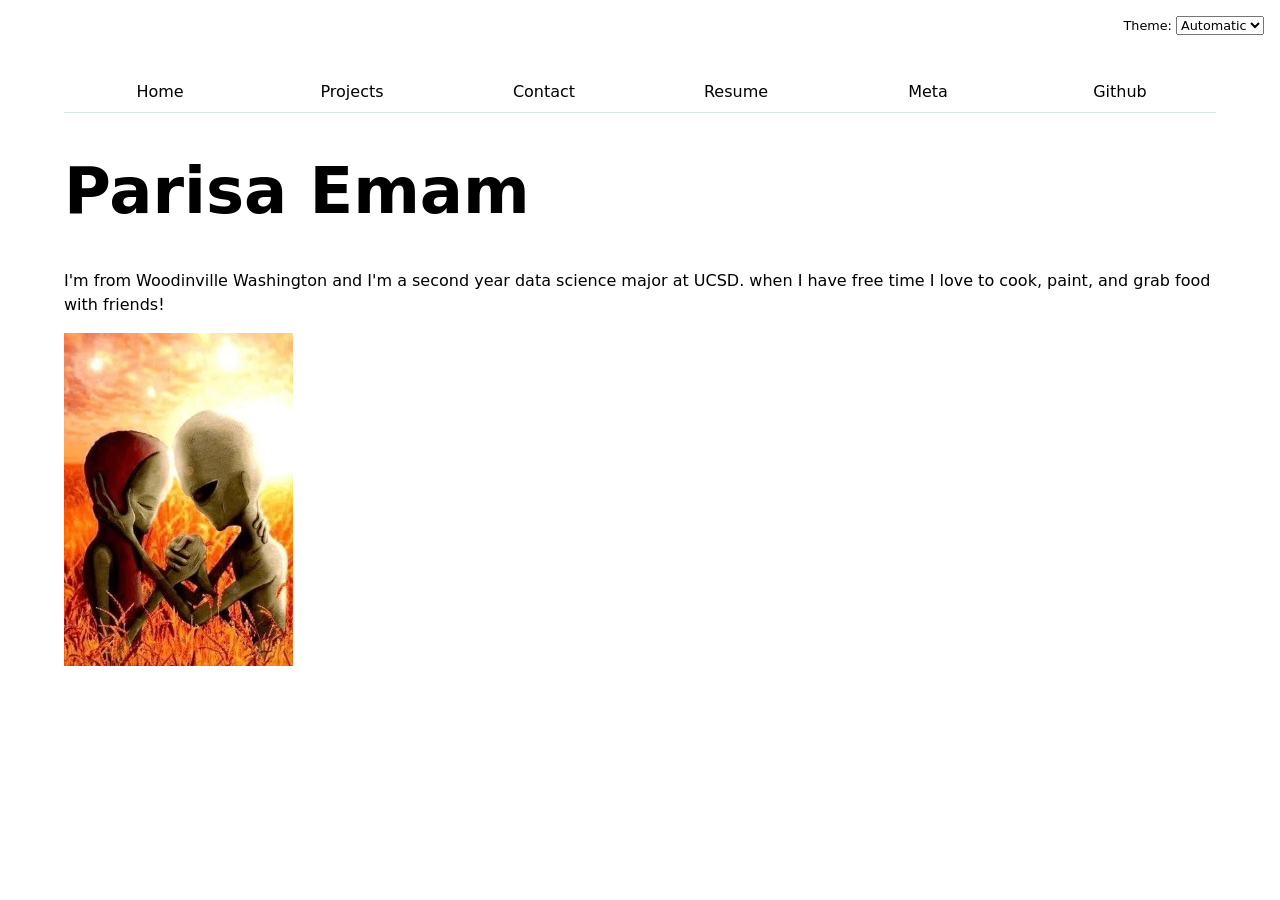
<file: index.html>
<!DOCTYPE html>
<html lang="en" class="home-page">
<head>
    <link rel="stylesheet" href="style.css">
    <meta charset="UTF-8">
    <meta name="viewport" content="width=device-width, initial-scale=1.0">
    <title>Parisa Emam: Personal site and portfolio</title>
</head>

<body>
    <h1>Parisa Emam</h1>
    <p>I'm from Woodinville Washington and I'm a second year data science major at UCSD. 
        when I have free time I love to cook, paint, and grab food with friends!
    </p>
    <img src='images/alien.jpg' alt="Two aliens at peace" class="home-img" />

    <script type="module" src="global.js"></script>
</body>
</html>
</file>
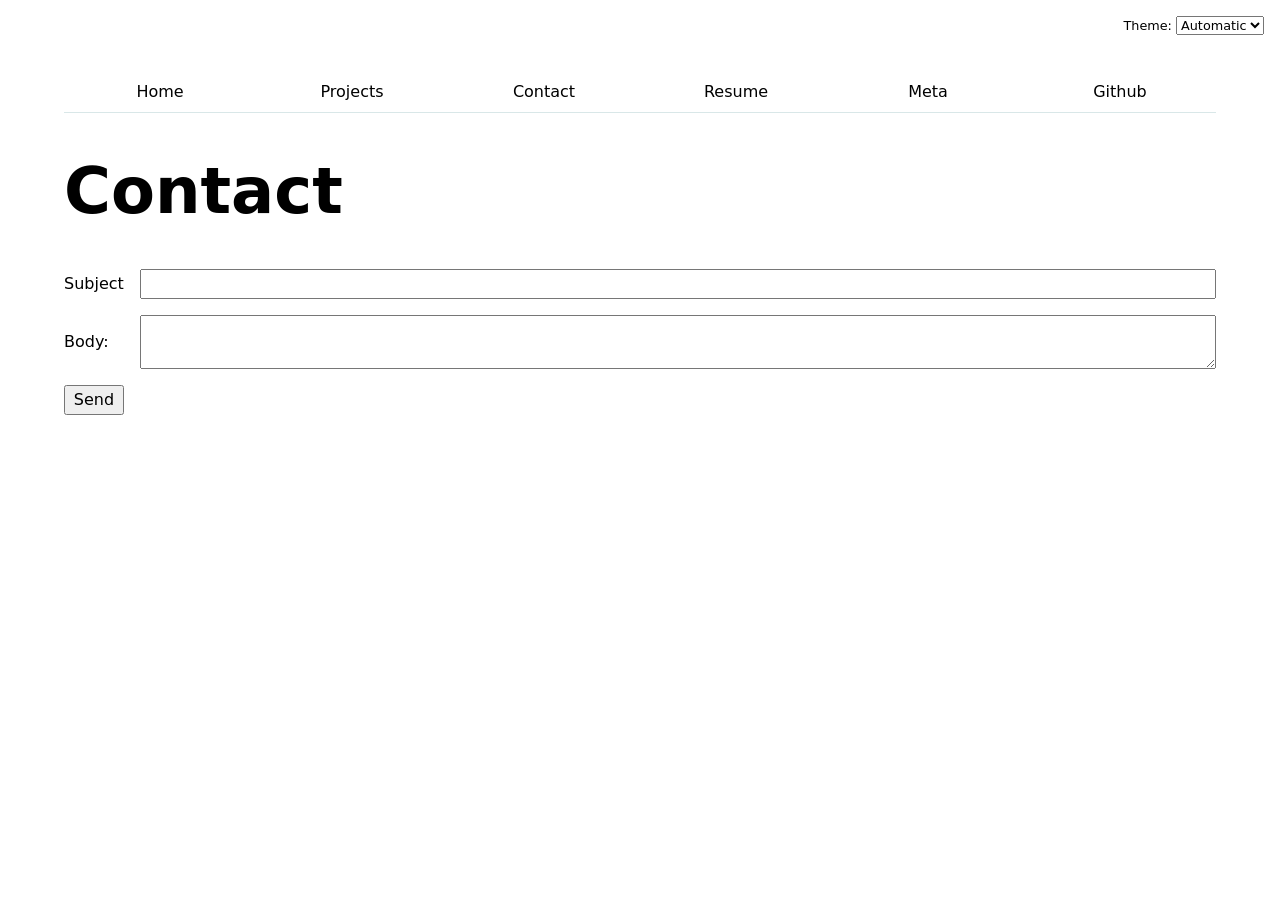
<file: contact/index.html>
<!DOCTYPE html>
<html lang="en">
<head>
    <link rel="stylesheet" href="../style.css">
    <meta charset="UTF-8">
    <meta name="viewport" content="width=device-width, initial-scale=1.0">
    <title>Contact</title>
</head>
<body>
    <h1>Contact</h1>


<form action = "mailto:Pemam@ucsd.edu">

<label> 
    Subject 
    <input name = "subject">
</label>
<label> 
    Body: 
    <textarea name = "body"></textarea>
</label>

<button type="submit">Send</button>
</form>
<script type = "module" src ="../global.js"></script>
</body>
</html>
</file>
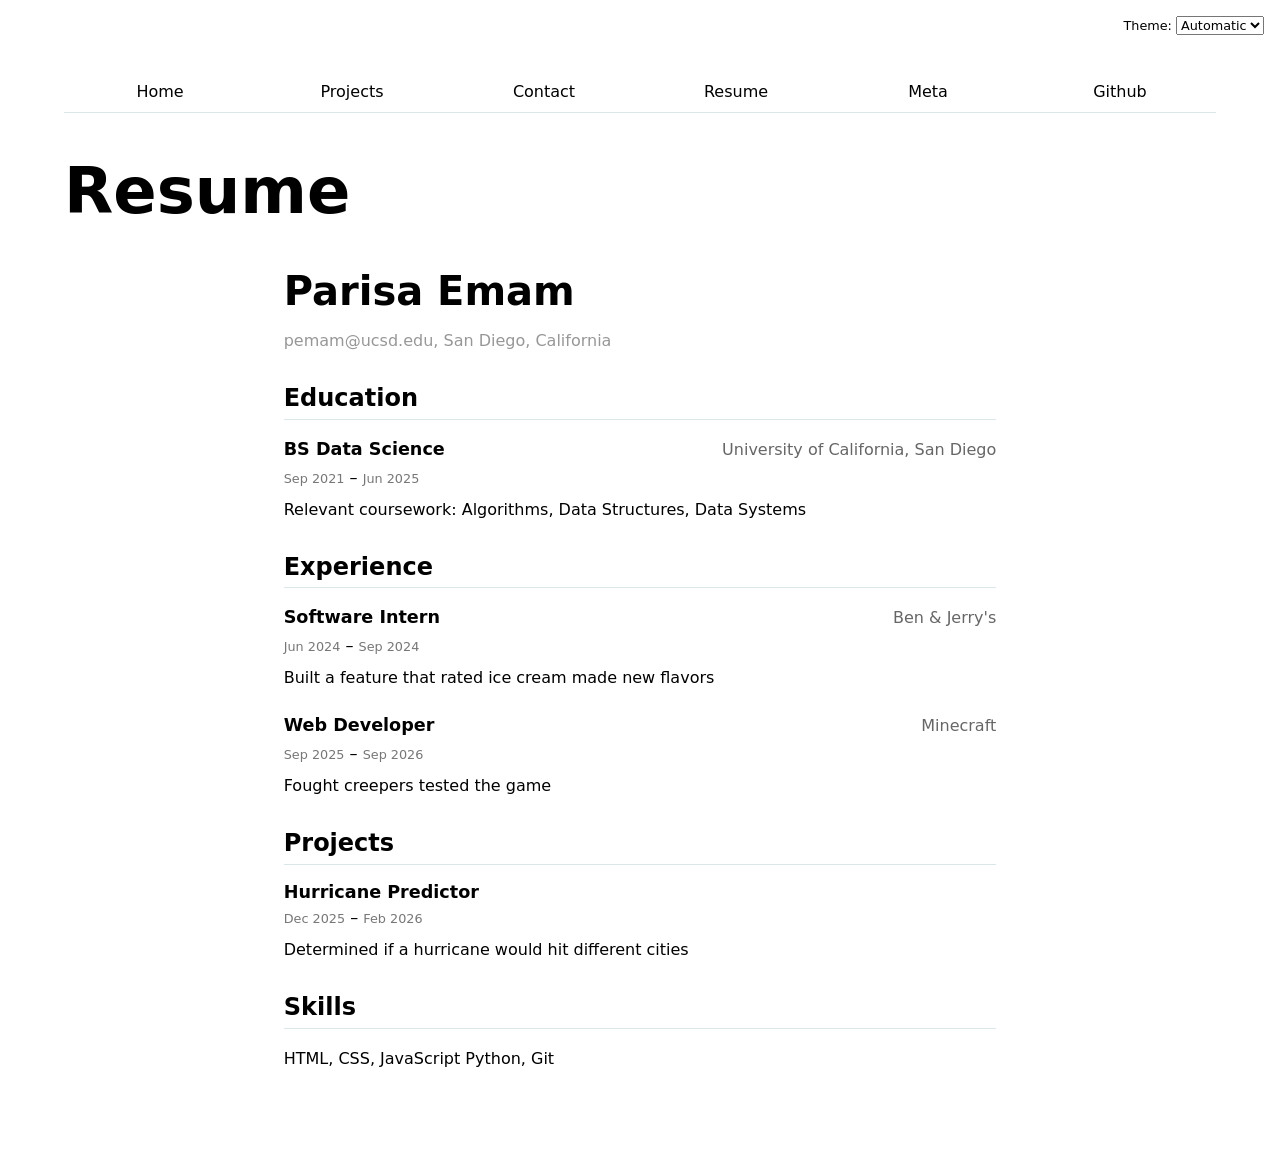
<file: resume/index.html>
<!DOCTYPE html>
<html lang="en">
<head>
    <link rel="stylesheet" href="../style.css">
    <meta charset="UTF-8">
    <meta name="viewport" content="width=device-width, initial-scale=1.0">
    <title>Document</title>
</head>
<body>
    <!-- <nav>
    <ul>
        <li><a href="../index.html">Home</a></li>
        <li><a href="../projects/index.html">Projects</a></li>
        <li><a href="../contact/index.html">Contact</a></li>
        <li><a href = 'https://github.com/pemam238'  target="_blank">Github</a></li>
        <li><a href="index.html">Resume</a></li>
        
    </ul>
</nav> -->
    <h1>Resume</h1>


    <main>
    <h1>Parisa Emam</h1>
    <p>pemam@ucsd.edu, San Diego, California</p>

    <section>
      <h2>Education</h2>
      <article>
        <header>
          <h3>BS Data Science</h3>
          <p>University of California, San Diego</p>
        </header>
        <p><time datetime="2021-09">Sep 2021</time> – <time datetime="2025-06">Jun 2025</time></p>
        <ul>
          <li>Relevant coursework: Algorithms, Data Structures, Data Systems</li>
        </ul>
      </article>
    </section>

    <section>
      <h2>Experience</h2>
      <article>
        <header>
          <h3>Software Intern</h3>
          <p>Ben & Jerry's</p>
        </header>
        <p><time datetime="2024-06">Jun 2024</time> – <time datetime="2024-09">Sep 2024</time></p>
        <ul>
          <li>Built a feature that rated ice cream</li>
          <li>made new flavors</li>
        </ul>
      </article>
        <article>
        <header>
          <h3>Web Developer</h3>
          <p>Minecraft</p>
        </header>
        <p><time datetime="2025-09">Sep 2025</time> – <time datetime="2026-09">Sep 2026</time></p>
        <ul>
          <li>Fought creepers</li>
          <li>tested the game</li>
        </ul>
      </article>

    </section>

    <section>
      <h2>Projects</h2>
      <article>
        <header>
          <h3>Hurricane Predictor</h3>
        </header>
        <p><time datetime="2025-12">Dec 2025</time> – <time datetime="2026-02">Feb 2026</time></p>
        <ul>
          <li>Determined if a hurricane would hit different cities</li>
        </ul>
      </article>
    </section>

    <section>
      <h2>Skills</h2>
      <ul>
        <li>HTML, CSS, JavaScript</li>
        <li>Python, Git</li>
      </ul>
    </section>
  </main>
<script type = "module" src ="../global.js"></script>
</body>
</html>
</file>
<file: style.css>
body {
  /* Set line height to 1.5 times the font size
	   and use the OS’s UI font as the website font
	 */
  padding: 4rem;
  margin-inline: auto;
  font: 100%/1.5 system-ui;


}
input, 
textarea,
button,
select{
  font: inherit;
}
ul{
    display: contents;
  } 
li{
    display: contents;
  }
nav ul{
  display: flex;
  list-style: none;
  padding: 0;
  margin: 0;
}


nav {
  display: flex;
  /* --border-color: oklch(70% 10% 200 / 40%); */
}

nav a{
    flex: 1;
    text-align: center;
    text-decoration: none;
    padding: 0rem;
    text-decoration: none;
    color:inherit;
    text-align: center;
    padding: 0.5em;
    border-bottom-width: 1px;
    border-bottom-style: solid;
    border-bottom-color: var(--border-color);
}


nav a.current{
  font-weight: bold;
   border-bottom: 4px solid var(--border-color);
  }


html {
  --color-accent: oklch(65% 50% 0);
  --border-color: oklch(90% 5% 200 / 80%);
  accent-color: var(--color-accent);
  color-scheme: light dark;
}

nav a:hover{
  border-bottom: 0.4em solid var(--color-accent);
  padding-bottom: 0.1em;
 background-color: color-mix(in oklch, var(--color-accent), canvas 85%);
}

form{
  display: grid;
  grid-template-columns: auto 1fr;
  gap: 1em;
}
form label{
  grid-column: 1/-1;
  display: grid;
  grid-template-columns: subgrid;
  align-items: center;
}

form input,
form textarea{
  width: 100%;
  box-sizing: border-box;
}

.projects{
  display: grid;
  grid-template-columns: repeat(auto-fill, minmax(15em, 1fr));
  gap: 1em;

}

.projects article{
  grid-template-rows: subgrid;
  grid-row: span 3;
  border: 1px solid var(--border-color);
  border-radius: 0.75em;
  padding: 1em;
  overflow: hidden;
  transition: box-shadow 0.2s ease, transform 0.2s ease;
}
.projects h2{
  margin: 0;
}
h1 {
  font-size: 400%;
}

h1, h2, h3, h4, h5, h6 {
  line-height: 1.1;
  text-wrap: balance;
}

/* Center and constrain resume content */
main {
  max-width: 70ch;
  margin: 0 auto;
}

/* Improve spacing under main name */
main > h1 {
  font-size: 2.5rem;
  margin-bottom: 0.25em;
}

/* Contact line styling */
main > p {
  color: #979797;
  margin-bottom: 2em;
}

/* Section spacing */
section {
  margin-bottom: 2em;
}

/* Section headers */
section h2 {

  border-bottom: 1px solid var(--border-color);
  padding-bottom: 0.3em;
  margin-bottom: 0.75em;
}

/* Each resume item */
article {
  margin-bottom: 1.5em;
}

/* Align title and organization */
article header {
  display: flex;
  justify-content: space-between;
  align-items: baseline;
}

/* Titles */
article h3 {
  margin: 0;
  font-size: 1.1rem;
}

/* Organization name */
article header p {
  margin: 0;
  color: #666;
}

/* Make timestamps smaller (MAIN REQUEST) */
time {
  font-size: 0.8em;
  color: #777;
}

/* Date line spacing */
article > p {
  margin: 0.25em 0 0.5em 0;
}

/* Bullet points cleaner */
ul {
  margin: 0.5em 0 0 1.2em;
}

/* Make skills more compact */
section:last-of-type ul {
  columns: 2;
}


.color-scheme {
  position: absolute;
  top: 1rem;
  right: 1rem;
  font-size: 80%;
}

#profile-stats dl {
  display: grid;
  grid-template-columns: repeat(4, 1fr);
  text-align: center;
  margin-top: 1rem;
}

#profile-stats dt {
  grid-row: 1;
  font-weight: bold;
  font-size: 0.9rem;
  color: gray;
  text-transform: uppercase;
  letter-spacing: 0.05em;
}

#profile-stats dd {
  grid-row: 2;
  font-size: 2rem;
  font-weight: bold;
  margin: 0;
}

.projects article:hover {
  box-shadow: 0 4px 16px oklch(0% 0% 0 / 15%);
  transform: translateY(-3px);
}


.projects article img {
    width: 100%;
    max-height: 12em;
    object-fit: cover;
    border-radius: 0.5em;
    margin-bottom: 0.5em;
}

.home-img {
    max-width: 20em;
}
.project-year {
  font-family: Baskerville, serif;
  font-variant-numeric: oldstyle-nums;
  color: gray;
  margin-top: 0.25em;
}
#projects-pie-plot {
  max-width: 20em;
  margin-block: 2em;
  overflow: visible;
}
.legend {
  display: grid;
  grid-template-columns: repeat(auto-fill, minmax(9em, 1fr));
  gap: 1em;
  padding: 1em;
  margin-block: 2em;
  border: 1px solid gray;
  list-style: none;
}

.legend-item {
  display: flex;
  align-items: center;
  gap: 0.5em;
}

.swatch {
  display: inline-block;
  width: 1em;
  height: 1em;
  aspect-ratio: 1 / 1;
  background-color: var(--color);
  border-radius: 0.2em;
}
.pie-container {
  display: flex;
  align-items: center;
  gap: 2em;
  margin-block: 2em;
}

.pie-container .legend {
  flex: 1;
}

.searchBar {
  width: 100%;
  max-width: 30em;
  padding: 0.5em;
  margin-block: 1em 2em;
  font-size: 1rem;
}
#projects-pie-plot path {
  transition: 300ms;
}
#projects-pie-plot:has(path:hover) path:not(:hover) {
  opacity: 0.5;
}

#projects-pie-plot path {
  cursor: pointer;
}

.selected {
  --color: oklch(60% 45% 0) !important;
}

.selected:is(path) {
  fill: var(--color);
}

.legend-item.selected {
  font-weight: bold;
}

.legend-item.selected .swatch {
  background-color: var(--color);
}
#stats {
  max-width: none;
  padding: 1.25rem;
  margin: .25rem auto;
  color: canvastext;
}

#stats h2 {
  margin: 0 0 1rem 0;
  font-size: 1.5rem;
}

.stats {
  display: grid;
  grid-template-columns: repeat(6, minmax(6rem, 1fr));
  gap: 1rem;
  align-items: start;
}

.stats dt {
  grid-row: 1;
  color: gray;
  font-size: 0.75rem;
  font-weight: 700;
  text-transform: uppercase;
  letter-spacing: 0.04em;
}

.stats dd {
  grid-row: 2;
  margin: 0;
  font-size: 2rem;
  font-weight: 300;
  line-height: 1;
}
.gridlines line {
  stroke: currentColor;
  stroke-opacity: 0.12;
}

.gridlines path {
  display: none;
}


dl.info {
  display: grid;
  grid-template-columns: auto 1fr;
  gap: 0.25rem 0.75rem;
  transition-duration: 500ms;
  transition-property: opacity, visibility;
}

dl.info[hidden]:not(:hover, :focus-within) {
  opacity: 0;
  visibility: hidden;
}

.info dt {
  font-weight: bold;
  color: gray;
}

.info dd {
  margin: 0;
}

.tooltip {
  position: fixed;
  background: color-mix(in oklch, canvas, white 10%);
  color: canvastext;
  border: 1px solid var(--border-color);
  border-radius: 0.75em;
  box-shadow: 0 4px 16px oklch(0% 0% 0 / 20%);
  padding: 1em;
  z-index: 10;
  pointer-events: none;
}

circle {
    transition: all 200ms, r calc(var(--r) * 100ms);
    transform-origin: center;
    transform-box: fill-box;
    @starting-style {
        r: 0;
    }
}

circle:hover {
  transform: scale(1.5);
}
circle.selected {
  fill: hotpink !important;
  fill-opacity: 1 !important;
  stroke: white;
  stroke-width: 1.5;
}
.commit-filter {
    margin-bottom: .25rem;
    width: 100%;
}

.commit-filter label {
    display: flex;
    flex-direction: column;
    gap: 0.5rem;
    width: 100%;
}

#commit-progress {
    width: 100%;
}

#commit-time {
    font-size: 0.9rem;
    color: gray;
}

#files {
  display: grid;
  grid-template-columns: 1fr 4fr;
  gap: 0.25rem 1rem;
  margin: 1rem 0;
}

#files > div {
  grid-column: 1 / -1;
  display: grid;
  grid-template-columns: subgrid;
}

#files dt {
  grid-column: 1;
}

#files dd {
  grid-column: 2;
  margin: 0;
}

#files small {
  display: block;
  opacity: 0.6;
  font-size: 0.8em;
}

.loc {
  display: flex;
  width: 0.5em;
  aspect-ratio: 1;
  background: var(--color);
  border-radius: 50%;
}

#files dd {
  grid-column: 2;
  display: flex;
  flex-wrap: wrap;
  align-items: start;
  align-content: start;
  gap: 0.15em;
  padding-top: 0.6em;
  margin-left: 0;
}

#scrolly-1 {
  position: relative;
  display: flex;
  gap: 1rem;
}

#scrolly-1 > * {
  flex: 1;
}

#scatter-story {
  position: relative;
}

#scatter-plot {
  position: sticky;
  top: 0;
  height: 50vh;
}

.step {
  padding-bottom: 80vh;
}
</file>
